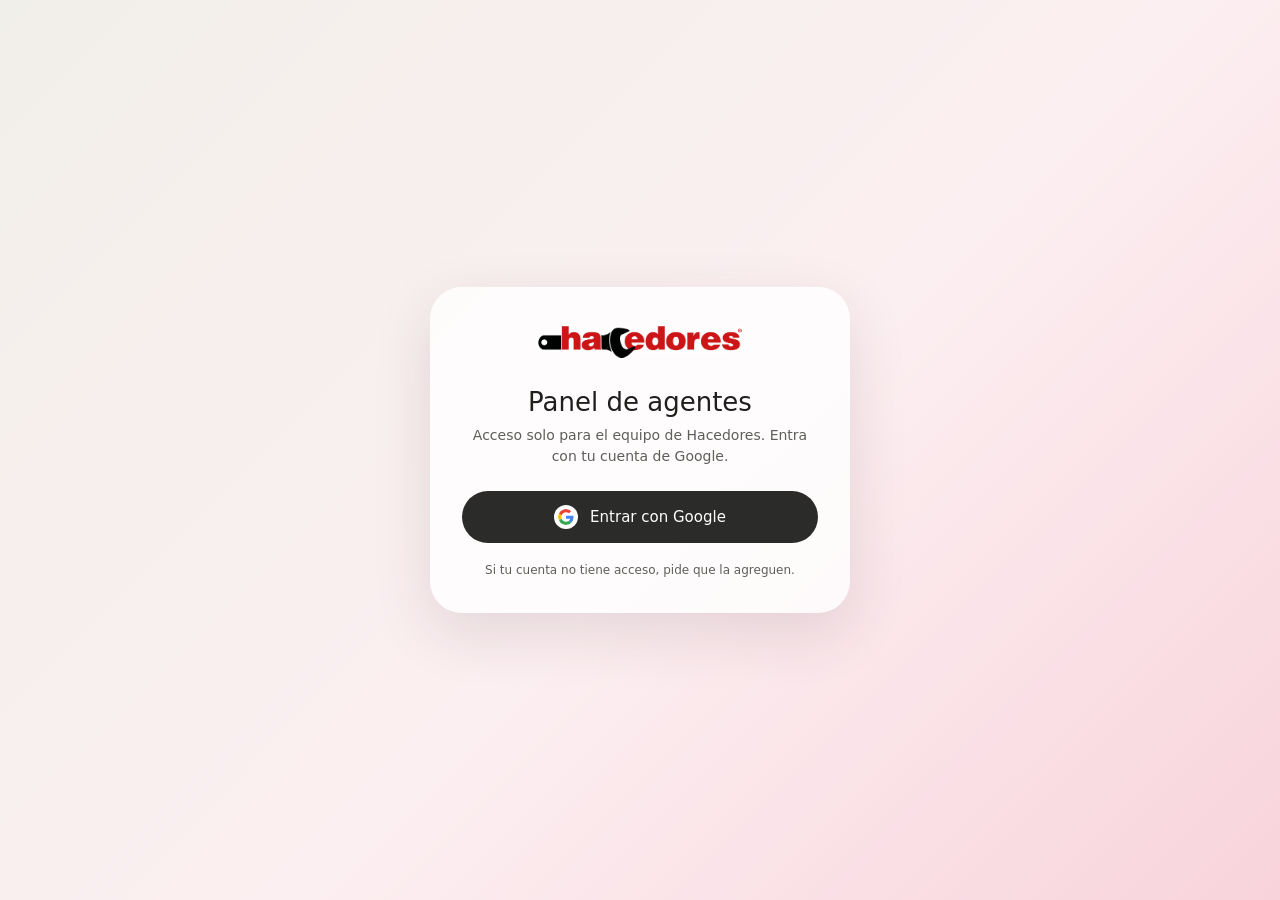
<file: app-agentes/public/entrar.html>
<!doctype html>
<html lang="es">
<head>
  <meta charset="utf-8">
  <meta name="viewport" content="width=device-width, initial-scale=1">
  <meta name="robots" content="noindex">
  <title>Entrar · Hacedores</title>
  <link rel="icon" type="image/jpeg" href="icono-hacedores.jpg">
  <style>
    * { box-sizing: border-box; }
    body { margin: 0; min-height: 100vh; display: grid; place-items: center; padding: 20px; font-family: "Segoe UI Variable", "Segoe UI", system-ui, -apple-system, sans-serif; color: #1F1F1E; background: linear-gradient(135deg, #F1EFEA 0%, #FCEFF1 55%, #F8D3DC 100%); }
    .tarjeta { width: min(420px, 100%); background: rgba(255, 255, 255, .8); border-radius: 32px; padding: 36px 32px; text-align: center; box-shadow: 0 20px 60px rgba(60, 30, 40, .12); }
    .logo { display: block; width: 210px; max-width: 80%; height: auto; margin: 0 auto 26px; }
    h1 { margin: 0 0 8px; font-size: 26px; font-weight: 400; }
    p { margin: 0 0 24px; color: #5F5E5A; font-size: 14px; line-height: 1.5; }
    .google { display: inline-flex; align-items: center; justify-content: center; gap: 12px; width: 100%; padding: 14px 20px; border-radius: 999px; background: #2B2B2A; color: #fff; text-decoration: none; font-size: 15px; transition: transform .15s, background .15s; }
    .google:hover { background: #e72c5e; transform: translateY(-1px); }
    .google:focus-visible { outline: 3px solid #e72c5e; outline-offset: 3px; }
    .google svg { background: #fff; border-radius: 50%; padding: 4px; flex: none; }
    .aviso { margin: 0 0 18px; padding: 12px 16px; border-radius: 18px; background: #FCE3EA; color: #B3173F; font-size: 13.5px; line-height: 1.45; }
    .aviso[hidden] { display: none; }
    small { display: block; margin-top: 20px; color: #5F5E5A; font-size: 12px; }
  </style>
</head>
<body>
  <main class="tarjeta">
    <img class="logo" src="logo-hacedores.png" alt="Hacedores">
    <h1>Panel de agentes</h1>
    <p>Acceso solo para el equipo de Hacedores. Entra con tu cuenta de Google.</p>
    <div class="aviso" id="aviso" role="alert" hidden></div>
    <a class="google" href="/api/auth/google">
      <svg width="24" height="24" viewBox="0 0 48 48" aria-hidden="true"><path fill="#EA4335" d="M24 9.5c3.5 0 6.6 1.2 9.1 3.6l6.8-6.8C35.8 2.4 30.3 0 24 0 14.6 0 6.5 5.4 2.6 13.2l7.9 6.1C12.4 13.6 17.7 9.5 24 9.5z"/><path fill="#4285F4" d="M46.5 24.5c0-1.6-.1-3.1-.4-4.5H24v9h12.7c-.6 3-2.3 5.5-4.8 7.2l7.6 5.9c4.4-4.1 7-10.1 7-17.6z"/><path fill="#FBBC05" d="M10.5 28.7a14.5 14.5 0 0 1 0-9.4l-7.9-6.1a24 24 0 0 0 0 21.6l7.9-6.1z"/><path fill="#34A853" d="M24 48c6.5 0 11.9-2.1 15.9-5.8l-7.6-5.9c-2.1 1.4-4.9 2.3-8.3 2.3-6.3 0-11.6-4.1-13.5-9.8l-7.9 6.1C6.5 42.6 14.6 48 24 48z"/></svg>
      Entrar con Google
    </a>
    <small>Si tu cuenta no tiene acceso, pide que la agreguen.</small>
  </main>
  <script>
    const mensajes = {
      cuenta: 'Esa cuenta de Google no tiene acceso al panel. Entra con una cuenta autorizada.',
      cancelado: 'Cancelaste el inicio de sesión. Puedes intentarlo de nuevo.',
      fallo: 'No se pudo completar el inicio de sesión. Inténtalo de nuevo.',
      sin_configurar: 'El acceso con Google todavía no está configurado en este sitio.',
    };
    const codigo = new URLSearchParams(location.search).get('error');
    if (codigo) { const a = document.getElementById('aviso'); a.textContent = mensajes[codigo] || mensajes.fallo; a.hidden = false; }
  </script>
</body>
</html>
</file>
